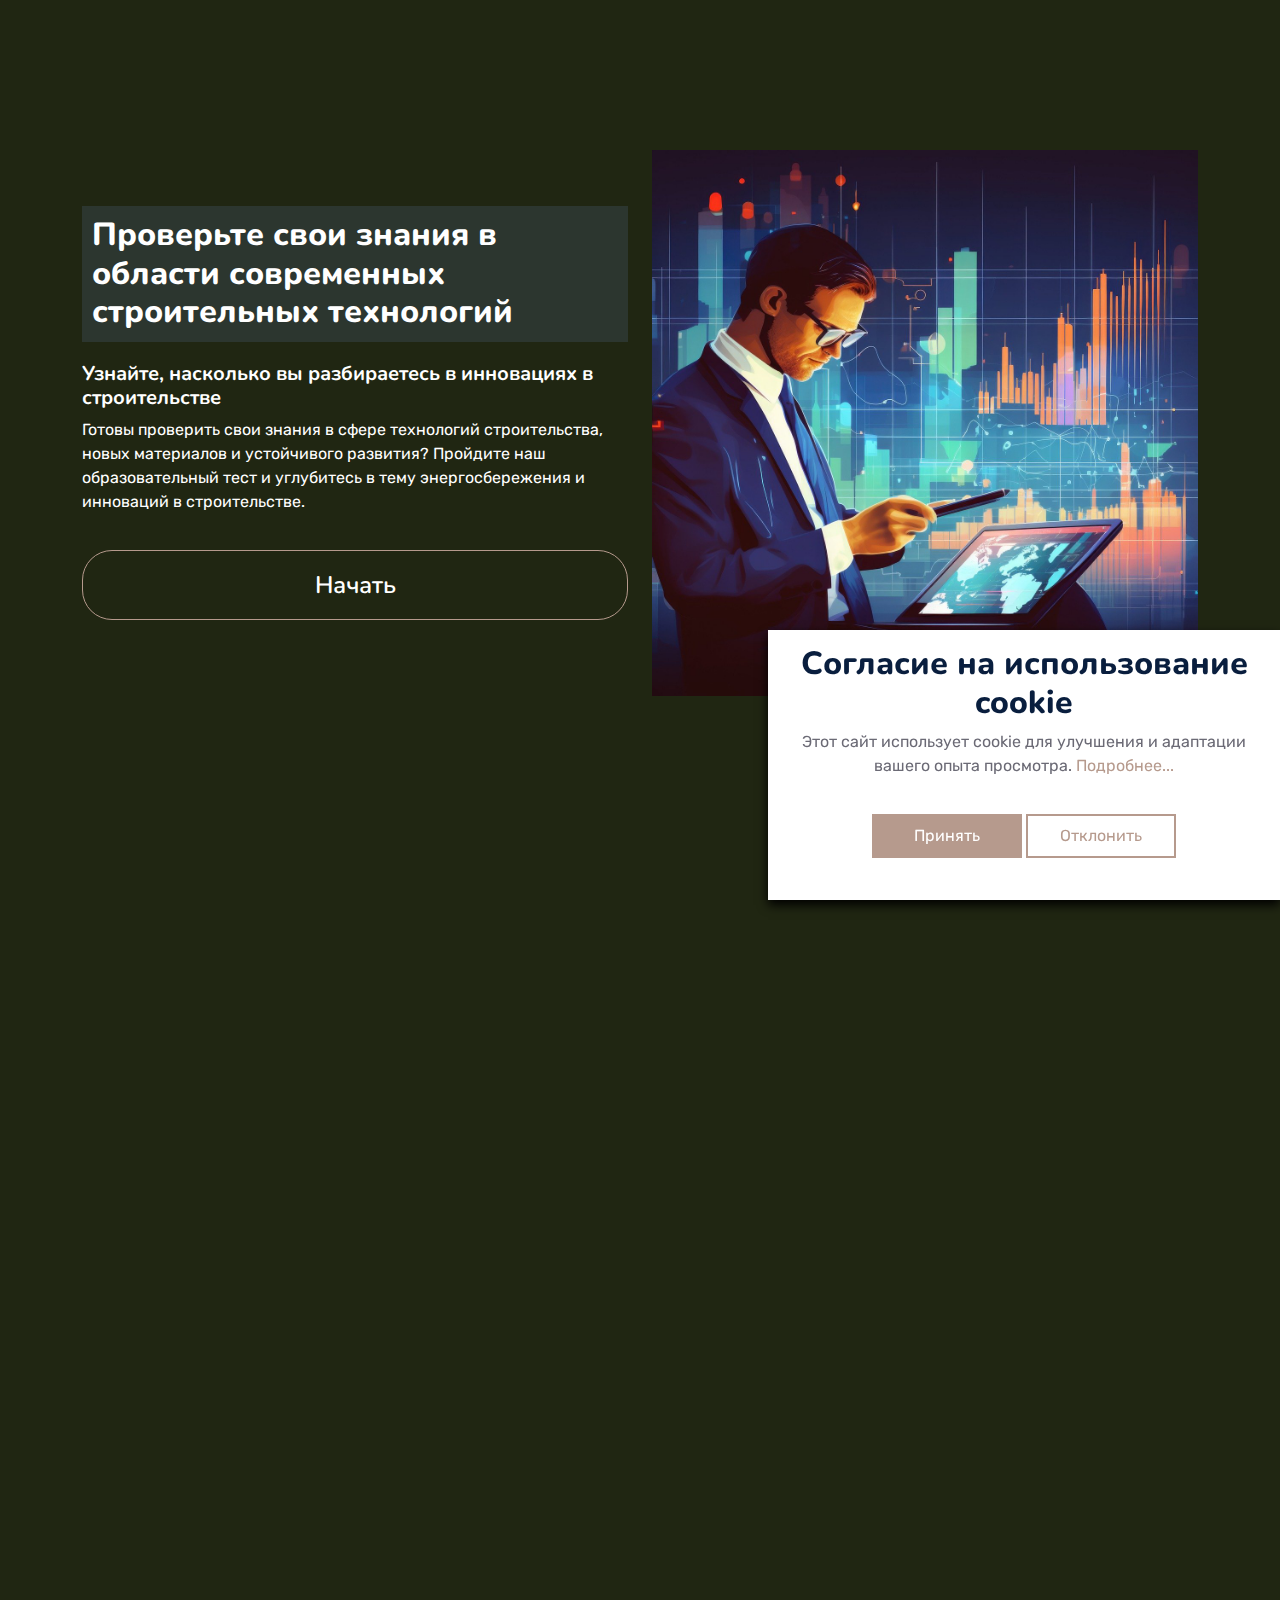
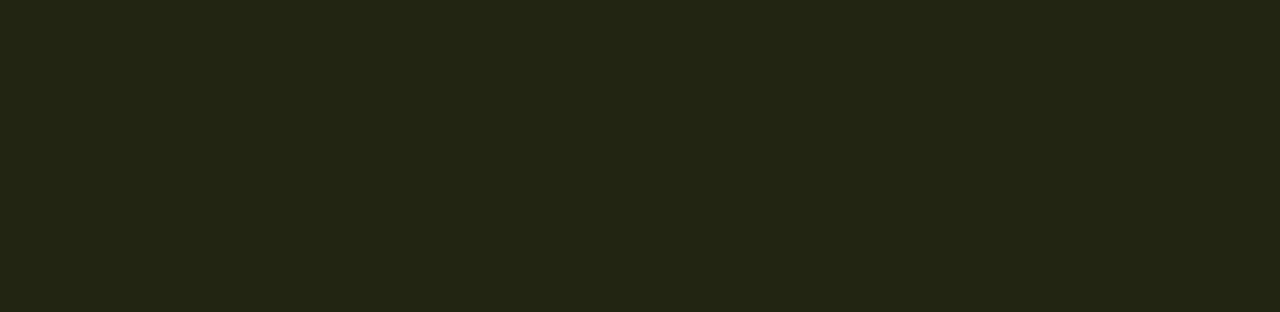
<file: index.html>
<!DOCTYPE html>
<html lang="en">
    <head>
        <meta charset="utf-8" />
        <title>SmartBuild Quiz</title>
        <meta content="width=device-width, initial-scale=1.0" name="viewport" />
        <meta
            content="Современные технологии строительства, инновации в строительстве, новые материалы, энергосбережение, устойчивое строительство"
            name="keywords"
        />
        <meta
            content="Образовательный ресурс, посвящённый современным технологиям строительства, инновациям в строительстве, новым материалам и энергосбережению. Академический подход к устойчивому строительству и технологиям строительства."
            name="description"
        />

        <!-- Favicon -->
        <link href="img/favicon.ico" rel="icon" />

        <!-- Google Web Fonts -->
        <link rel="preconnect" href="https://fonts.googleapis.com" />
        <link rel="preconnect" href="https://fonts.gstatic.com" crossorigin />
        <link
            href="https://fonts.googleapis.com/css2?family=Nunito:wght@400;600;700;800&family=Rubik:wght@400;500;600;700&display=swap"
            rel="stylesheet"
        />

        <!-- Icon Font Stylesheet -->
        <link
            href="https://cdnjs.cloudflare.com/ajax/libs/font-awesome/5.10.0/css/all.min.css"
            rel="stylesheet"
        />
        <link
            href="https://cdn.jsdelivr.net/npm/bootstrap-icons@1.4.1/font/bootstrap-icons.css"
            rel="stylesheet"
        />

        <!-- Libraries Stylesheet -->
        <link
            href="lib/owlcarousel/assets/owl.carousel.min.css"
            rel="stylesheet"
        />
        <link href="lib/animate/animate.min.css" rel="stylesheet" />

        <!-- Customized Bootstrap Stylesheet -->
        <link href="css/bootstrap.min.css" rel="stylesheet" />

        <!-- Template Stylesheet -->
        <link href="css/style.css" rel="stylesheet" />
    </head>

    <body style="overflow-x: hidden">
        <div id="main-page"></div>
        <div id="quiz-page">
            <div id="container" class="quiz-container">
                <h3 class="h3">Вы успешно прошли наш опрос</h3>
            </div>
        </div>

        <!-- Footer Start -->
        <div
            id="footer"
            class="container-fluid bg-dark text-light mt-5 wow fadeInUp"
            data-wow-delay="0.1s"
        >
            <div class="container">
                <div class="row gx-5">
                    <div class="col-lg-12">
                        <div class="row gx-5">
                            <div class="col-lg-4 col-md-12 pt-5 mb-5">
                                <div
                                    class="section-title section-title-sm position-relative pb-3 mb-4"
                                >
                                    <h3 class="text-light mb-0">
                                        <a href="index.html"
                                            >Главная страница</a
                                        >
                                    </h3>
                                </div>
                                <p>
                                    Оставайтесь с нами, чтобы узнавать последние
                                    научные открытия и инновации в
                                    строительстве, современные технологии
                                    строительства, новые материалы и методы
                                    энергосбережения. Мы предлагаем
                                    образовательные материалы, посвящённые
                                    устойчивому строительству и передовым
                                    практикам в области строительства.
                                </p>
                            </div>
                            <div class="col-lg-4 col-md-12 pt-5 mb-5">
                                <div
                                    class="section-title section-title-sm position-relative pb-3 mb-4"
                                >
                                    <h3 class="text-light mb-0">Контакты</h3>
                                </div>
                                <div class="d-flex mb-2">
                                    <i
                                        class="bi bi-geo-alt text-primary me-2"
                                    ></i>
                                    <p class="mb-0">
                                        ул. Полевая 1D, Уральск, Казахстан
                                    </p>
                                </div>
                                <div class="d-flex mb-2">
                                    <i
                                        class="bi bi-envelope-open text-primary me-2"
                                    ></i>
                                    <p class="mb-0">
                                        smart_build_quiz@gmail.com
                                    </p>
                                </div>
                                <div class="d-flex mb-2">
                                    <i
                                        class="bi bi-telephone text-primary me-2"
                                    ></i>
                                    <p class="mb-0">+77112210261</p>
                                </div>
                            </div>
                            <div class="col-lg-4 col-md-12 pt-0 pt-lg-5 mb-5">
                                <div
                                    class="section-title section-title-sm position-relative pb-3 mb-4"
                                >
                                    <h3 class="text-light mb-0">
                                        Полезные ссылки
                                    </h3>
                                </div>
                                <div
                                    class="link-animated d-flex flex-column justify-content-start"
                                >
                                    <a
                                        class="text-light mb-2"
                                        href="privacy-policy.html"
                                        ><i
                                            class="bi bi-arrow-right text-primary me-2"
                                        ></i
                                        >Политика конфиденциальности</a
                                    >
                                    <a
                                        class="text-light mb-2"
                                        href="cookie-policy.html"
                                        ><i
                                            class="bi bi-arrow-right text-primary me-2"
                                        ></i
                                        >Политика использования cookie</a
                                    >
                                    <a
                                        class="text-light"
                                        href="terms-of-use.html"
                                        ><i
                                            class="bi bi-arrow-right text-primary me-2"
                                        ></i
                                        >Правила и условия</a
                                    >
                                </div>
                            </div>
                        </div>
                    </div>
                </div>
            </div>
        </div>

        <!-- Footer End -->

        <!-- Back to Top -->
        <a
            href="#"
            class="btn btn-lg btn-primary btn-lg-square rounded back-to-top"
            ><i class="bi bi-arrow-up"></i
        ></a>

        <!-- Cookie banner -->
        <div class="cookie-wrapper show">
            <div>
                <i class="bx bx-cookie"></i>
                <h2 style="text-align: center">
                    Согласие на использование cookie
                </h2>
            </div>
            <div class="data">
                <p>
                    Этот сайт использует cookie для улучшения и адаптации вашего
                    опыта просмотра.
                    <a href="cookie-policy.html">Подробнее...</a>
                </p>
            </div>

            <div class="buttons">
                <button class="cookie-button" id="acceptBtn">Принять</button>
                <button class="cookie-button" id="declineBtn">Отклонить</button>
            </div>
        </div>
        <!-- End Cookie banner -->

        <!-- JavaScript Libraries -->
        <script src="https://code.jquery.com/jquery-3.4.1.min.js"></script>
        <script src="https://cdn.jsdelivr.net/npm/bootstrap@5.0.0/dist/js/bootstrap.bundle.min.js"></script>
        <script src="lib/wow/wow.min.js"></script>
        <script src="lib/easing/easing.min.js"></script>
        <script src="lib/waypoints/waypoints.min.js"></script>
        <script src="lib/counterup/counterup.min.js"></script>
        <script src="lib/owlcarousel/owl.carousel.min.js"></script>

        <!-- Template Javascript -->
        <script src="js/main.js"></script>
        <script src="js/cookiebanner.js"></script>
        <script src="js/quiz.js"></script>
    </body>
</html>
</file>
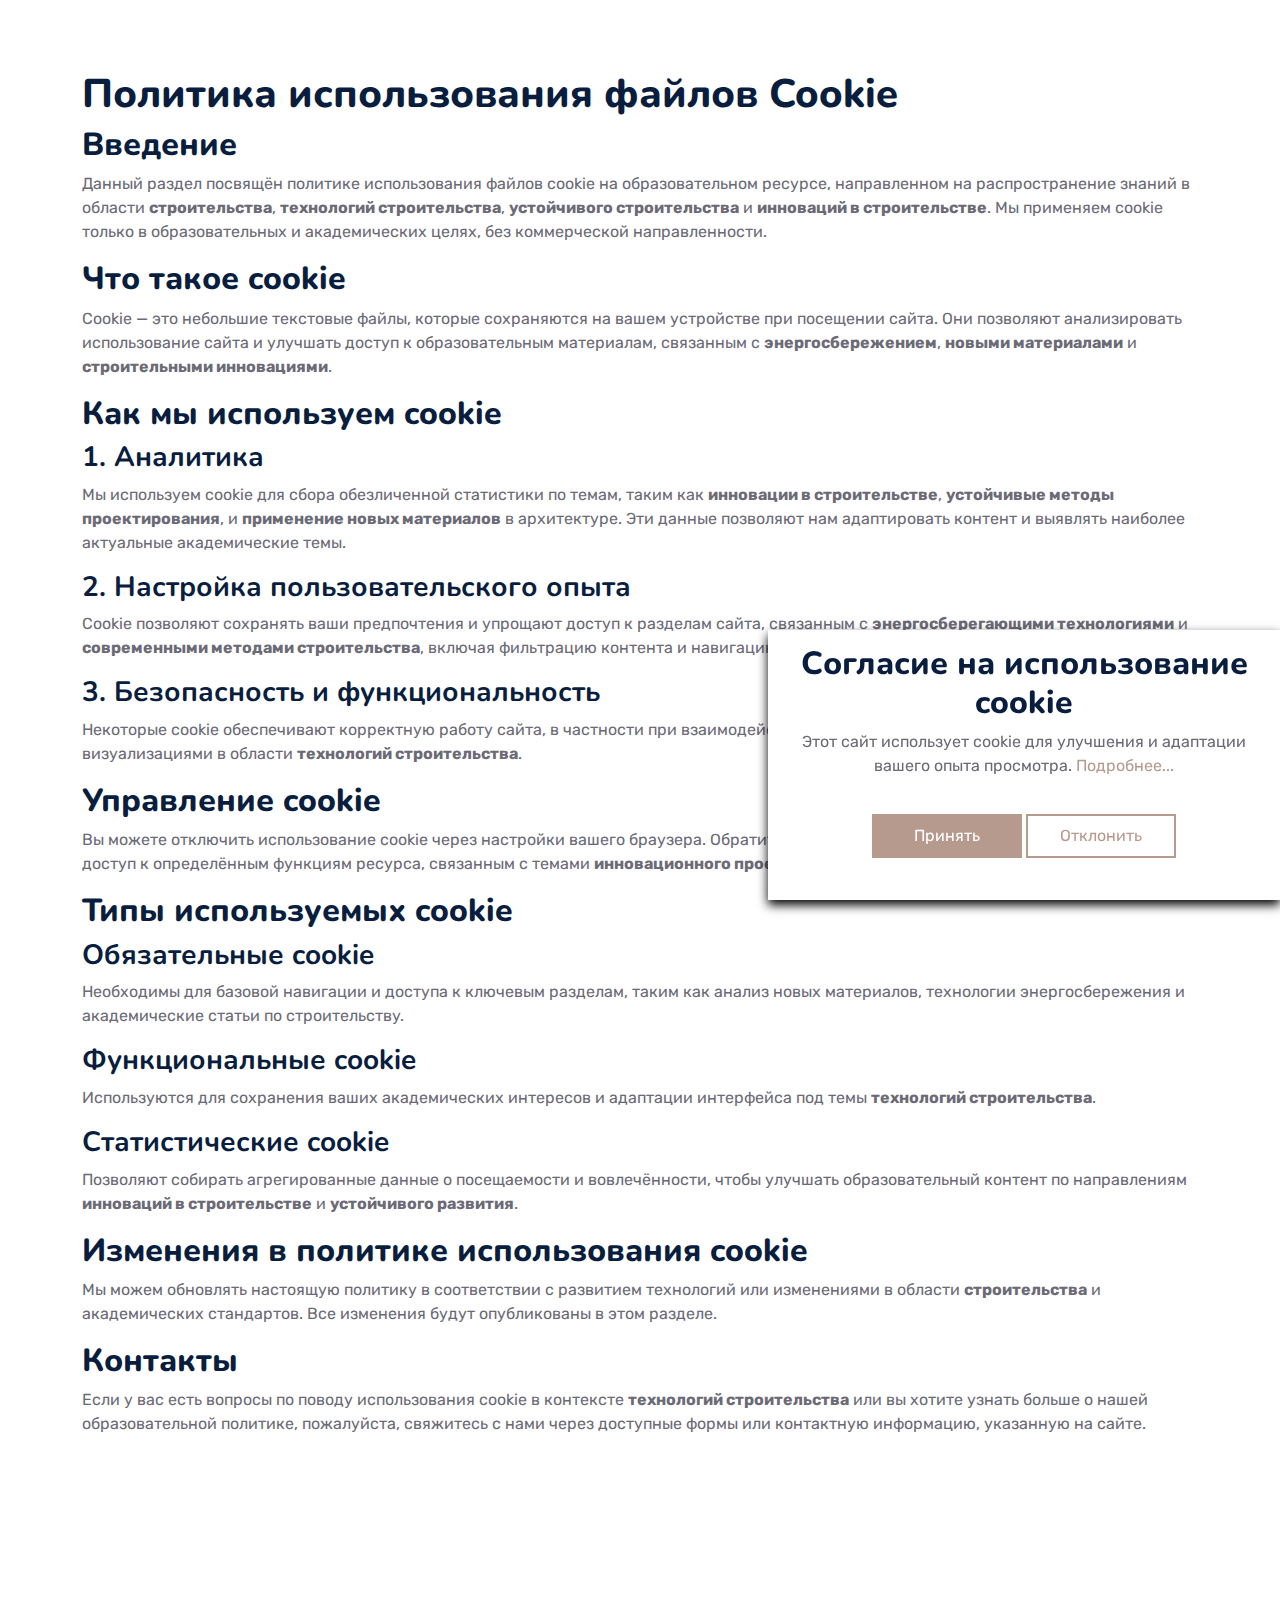
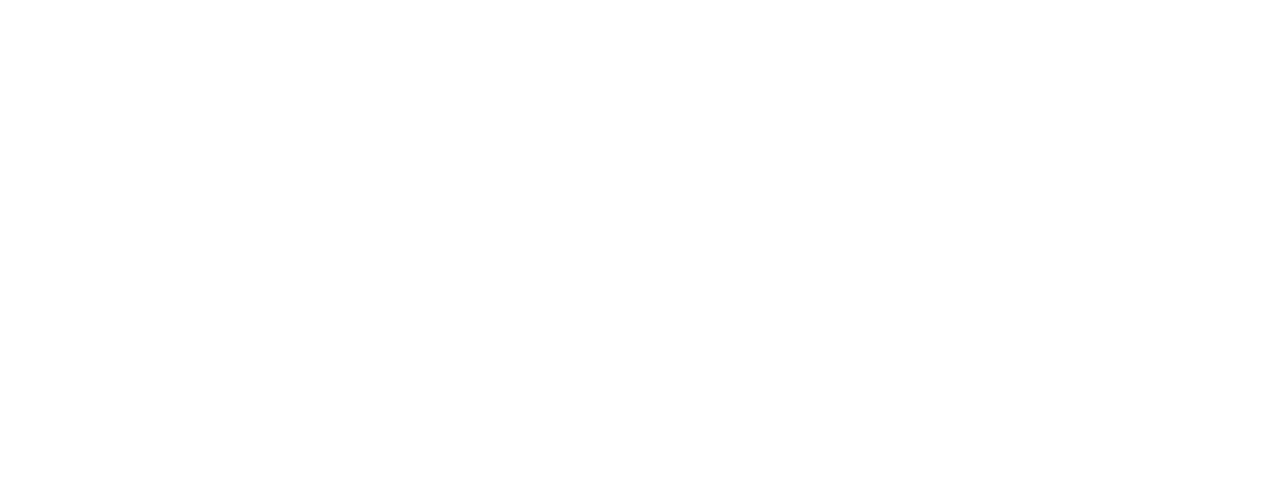
<file: cookie-policy.html>
<!DOCTYPE html>
<html lang="en" style="background: #fff">
    <head>
        <meta charset="utf-8" />
        <title>SmartBuild Quiz</title>
        <meta content="width=device-width, initial-scale=1.0" name="viewport" />
        <meta content="Free HTML Templates" name="keywords" />
        <meta content="Free HTML Templates" name="description" />

        <!-- Favicon -->
        <link href="img/favicon.ico" rel="icon" />

        <!-- Google Web Fonts -->
        <link rel="preconnect" href="https://fonts.googleapis.com" />
        <link rel="preconnect" href="https://fonts.gstatic.com" crossorigin />
        <link
            href="https://fonts.googleapis.com/css2?family=Nunito:wght@400;600;700;800&family=Rubik:wght@400;500;600;700&display=swap"
            rel="stylesheet"
        />

        <!-- Icon Font Stylesheet -->
        <link
            href="https://cdnjs.cloudflare.com/ajax/libs/font-awesome/5.10.0/css/all.min.css"
            rel="stylesheet"
        />
        <link
            href="https://cdn.jsdelivr.net/npm/bootstrap-icons@1.4.1/font/bootstrap-icons.css"
            rel="stylesheet"
        />

        <!-- Libraries Stylesheet -->
        <link
            href="lib/owlcarousel/assets/owl.carousel.min.css"
            rel="stylesheet"
        />
        <link href="lib/animate/animate.min.css" rel="stylesheet" />

        <!-- Customized Bootstrap Stylesheet -->
        <link href="css/bootstrap.min.css" rel="stylesheet" />

        <!-- Template Stylesheet -->
        <link href="css/style.css" rel="stylesheet" />
    </head>

    <body style="background: #fff">
        <!-- Cookie Policy for Modern Construction Technologies (Read-Only HTML) -->
        <main
            class="cookie-policy-main"
            style="margin-top: 50px; margin-bottom: 70px"
        >
            <article class="container additional-wrapper">
                <div class="page__content" style="padding: 20px 0px">
                    <h1>Политика использования файлов Cookie</h1>

                    <h2>Введение</h2>
                    <p>
                        Данный раздел посвящён политике использования файлов
                        cookie на образовательном ресурсе, направленном на
                        распространение знаний в области
                        <strong>строительства</strong>,
                        <strong>технологий строительства</strong>,
                        <strong>устойчивого строительства</strong> и
                        <strong>инноваций в строительстве</strong>. Мы применяем
                        cookie только в образовательных и академических целях,
                        без коммерческой направленности.
                    </p>

                    <h2>Что такое cookie</h2>
                    <p>
                        Cookie — это небольшие текстовые файлы, которые
                        сохраняются на вашем устройстве при посещении сайта. Они
                        позволяют анализировать использование сайта и улучшать
                        доступ к образовательным материалам, связанным с
                        <strong>энергосбережением</strong>,
                        <strong>новыми материалами</strong> и
                        <strong>строительными инновациями</strong>.
                    </p>

                    <h2>Как мы используем cookie</h2>

                    <h3>1. Аналитика</h3>
                    <p>
                        Мы используем cookie для сбора обезличенной статистики
                        по темам, таким как
                        <strong>инновации в строительстве</strong>,
                        <strong>устойчивые методы проектирования</strong>, и
                        <strong>применение новых материалов</strong> в
                        архитектуре. Эти данные позволяют нам адаптировать
                        контент и выявлять наиболее актуальные академические
                        темы.
                    </p>

                    <h3>2. Настройка пользовательского опыта</h3>
                    <p>
                        Cookie позволяют сохранять ваши предпочтения и упрощают
                        доступ к разделам сайта, связанным с
                        <strong>энергосберегающими технологиями</strong> и
                        <strong>современными методами строительства</strong>,
                        включая фильтрацию контента и навигацию.
                    </p>

                    <h3>3. Безопасность и функциональность</h3>
                    <p>
                        Некоторые cookie обеспечивают корректную работу сайта, в
                        частности при взаимодействии с образовательными
                        модулями, моделями и визуализациями в области
                        <strong>технологий строительства</strong>.
                    </p>

                    <h2>Управление cookie</h2>
                    <p>
                        Вы можете отключить использование cookie через настройки
                        вашего браузера. Обратите внимание, что отказ от cookie
                        может повлиять на доступ к определённым функциям
                        ресурса, связанным с темами
                        <strong>инновационного проектирования</strong> и
                        <strong>устойчивого строительства</strong>.
                    </p>

                    <h2>Типы используемых cookie</h2>

                    <h3>Обязательные cookie</h3>
                    <p>
                        Необходимы для базовой навигации и доступа к ключевым
                        разделам, таким как анализ новых материалов, технологии
                        энергосбережения и академические статьи по
                        строительству.
                    </p>

                    <h3>Функциональные cookie</h3>
                    <p>
                        Используются для сохранения ваших академических
                        интересов и адаптации интерфейса под темы
                        <strong>технологий строительства</strong>.
                    </p>

                    <h3>Статистические cookie</h3>
                    <p>
                        Позволяют собирать агрегированные данные о посещаемости
                        и вовлечённости, чтобы улучшать образовательный контент
                        по направлениям
                        <strong>инноваций в строительстве</strong> и
                        <strong>устойчивого развития</strong>.
                    </p>

                    <h2>Изменения в политике использования cookie</h2>
                    <p>
                        Мы можем обновлять настоящую политику в соответствии с
                        развитием технологий или изменениями в области
                        <strong>строительства</strong> и академических
                        стандартов. Все изменения будут опубликованы в этом
                        разделе.
                    </p>

                    <h2>Контакты</h2>
                    <p>
                        Если у вас есть вопросы по поводу использования cookie в
                        контексте <strong>технологий строительства</strong>
                        или вы хотите узнать больше о нашей образовательной
                        политике, пожалуйста, свяжитесь с нами через доступные
                        формы или контактную информацию, указанную на сайте.
                    </p>
                </div>
            </article>
        </main>
        <!-- End Cookie Policy -->

        <!-- Footer Start -->
        <div
            id="footer"
            class="container-fluid bg-dark text-light mt-5 wow fadeInUp"
            data-wow-delay="0.1s"
        >
            <div class="container">
                <div class="row gx-5">
                    <div class="col-lg-12">
                        <div class="row gx-5">
                            <div class="col-lg-4 col-md-12 pt-5 mb-5">
                                <div
                                    class="section-title section-title-sm position-relative pb-3 mb-4"
                                >
                                    <h3 class="text-light mb-0">
                                        <a href="index.html"
                                            >Главная страница</a
                                        >
                                    </h3>
                                </div>
                                <p>
                                    Оставайтесь с нами, чтобы узнавать последние
                                    научные открытия и инновации в
                                    строительстве, современные технологии
                                    строительства, новые материалы и методы
                                    энергосбережения. Мы предлагаем
                                    образовательные материалы, посвящённые
                                    устойчивому строительству и передовым
                                    практикам в области строительства.
                                </p>
                            </div>
                            <div class="col-lg-4 col-md-12 pt-5 mb-5">
                                <div
                                    class="section-title section-title-sm position-relative pb-3 mb-4"
                                >
                                    <h3 class="text-light mb-0">Контакты</h3>
                                </div>
                                <div class="d-flex mb-2">
                                    <i
                                        class="bi bi-geo-alt text-primary me-2"
                                    ></i>
                                    <p class="mb-0">
                                        ул. Полевая 1D, Уральск, Казахстан
                                    </p>
                                </div>
                                <div class="d-flex mb-2">
                                    <i
                                        class="bi bi-envelope-open text-primary me-2"
                                    ></i>
                                    <p class="mb-0">
                                        smart_build_quiz@gmail.com
                                    </p>
                                </div>
                                <div class="d-flex mb-2">
                                    <i
                                        class="bi bi-telephone text-primary me-2"
                                    ></i>
                                    <p class="mb-0">+77112210261</p>
                                </div>
                            </div>
                            <div class="col-lg-4 col-md-12 pt-0 pt-lg-5 mb-5">
                                <div
                                    class="section-title section-title-sm position-relative pb-3 mb-4"
                                >
                                    <h3 class="text-light mb-0">
                                        Полезные ссылки
                                    </h3>
                                </div>
                                <div
                                    class="link-animated d-flex flex-column justify-content-start"
                                >
                                    <a
                                        class="text-light mb-2"
                                        href="privacy-policy.html"
                                        ><i
                                            class="bi bi-arrow-right text-primary me-2"
                                        ></i
                                        >Политика конфиденциальности</a
                                    >
                                    <a
                                        class="text-light mb-2"
                                        href="cookie-policy.html"
                                        ><i
                                            class="bi bi-arrow-right text-primary me-2"
                                        ></i
                                        >Политика использования cookie</a
                                    >
                                    <a
                                        class="text-light"
                                        href="terms-of-use.html"
                                        ><i
                                            class="bi bi-arrow-right text-primary me-2"
                                        ></i
                                        >Правила и условия</a
                                    >
                                </div>
                            </div>
                        </div>
                    </div>
                </div>
            </div>
        </div>

        <!-- Footer End -->

        <!-- Back to Top -->
        <a
            href="#"
            class="btn btn-lg btn-primary btn-lg-square rounded back-to-top"
            ><i class="bi bi-arrow-up"></i
        ></a>

        <!-- Cookie banner -->
        <div class="cookie-wrapper show">
            <div>
                <i class="bx bx-cookie"></i>
                <h2 style="text-align: center">
                    Согласие на использование cookie
                </h2>
            </div>
            <div class="data">
                <p>
                    Этот сайт использует cookie для улучшения и адаптации вашего
                    опыта просмотра.
                    <a href="cookie-policy.html">Подробнее...</a>
                </p>
            </div>

            <div class="buttons">
                <button class="cookie-button" id="acceptBtn">Принять</button>
                <button class="cookie-button" id="declineBtn">Отклонить</button>
            </div>
        </div>
        <!-- End Cookie banner -->

        <!-- JavaScript Libraries -->
        <script src="https://code.jquery.com/jquery-3.4.1.min.js"></script>
        <script src="https://cdn.jsdelivr.net/npm/bootstrap@5.0.0/dist/js/bootstrap.bundle.min.js"></script>
        <script src="lib/wow/wow.min.js"></script>
        <script src="lib/easing/easing.min.js"></script>
        <script src="lib/waypoints/waypoints.min.js"></script>
        <script src="lib/counterup/counterup.min.js"></script>
        <script src="lib/owlcarousel/owl.carousel.min.js"></script>

        <!-- Template Javascript -->
        <script src="js/main.js"></script>
        <script src="js/cookiebanner.js"></script>
        <script src="js/quiz.js"></script>
    </body>
</html>
</file>
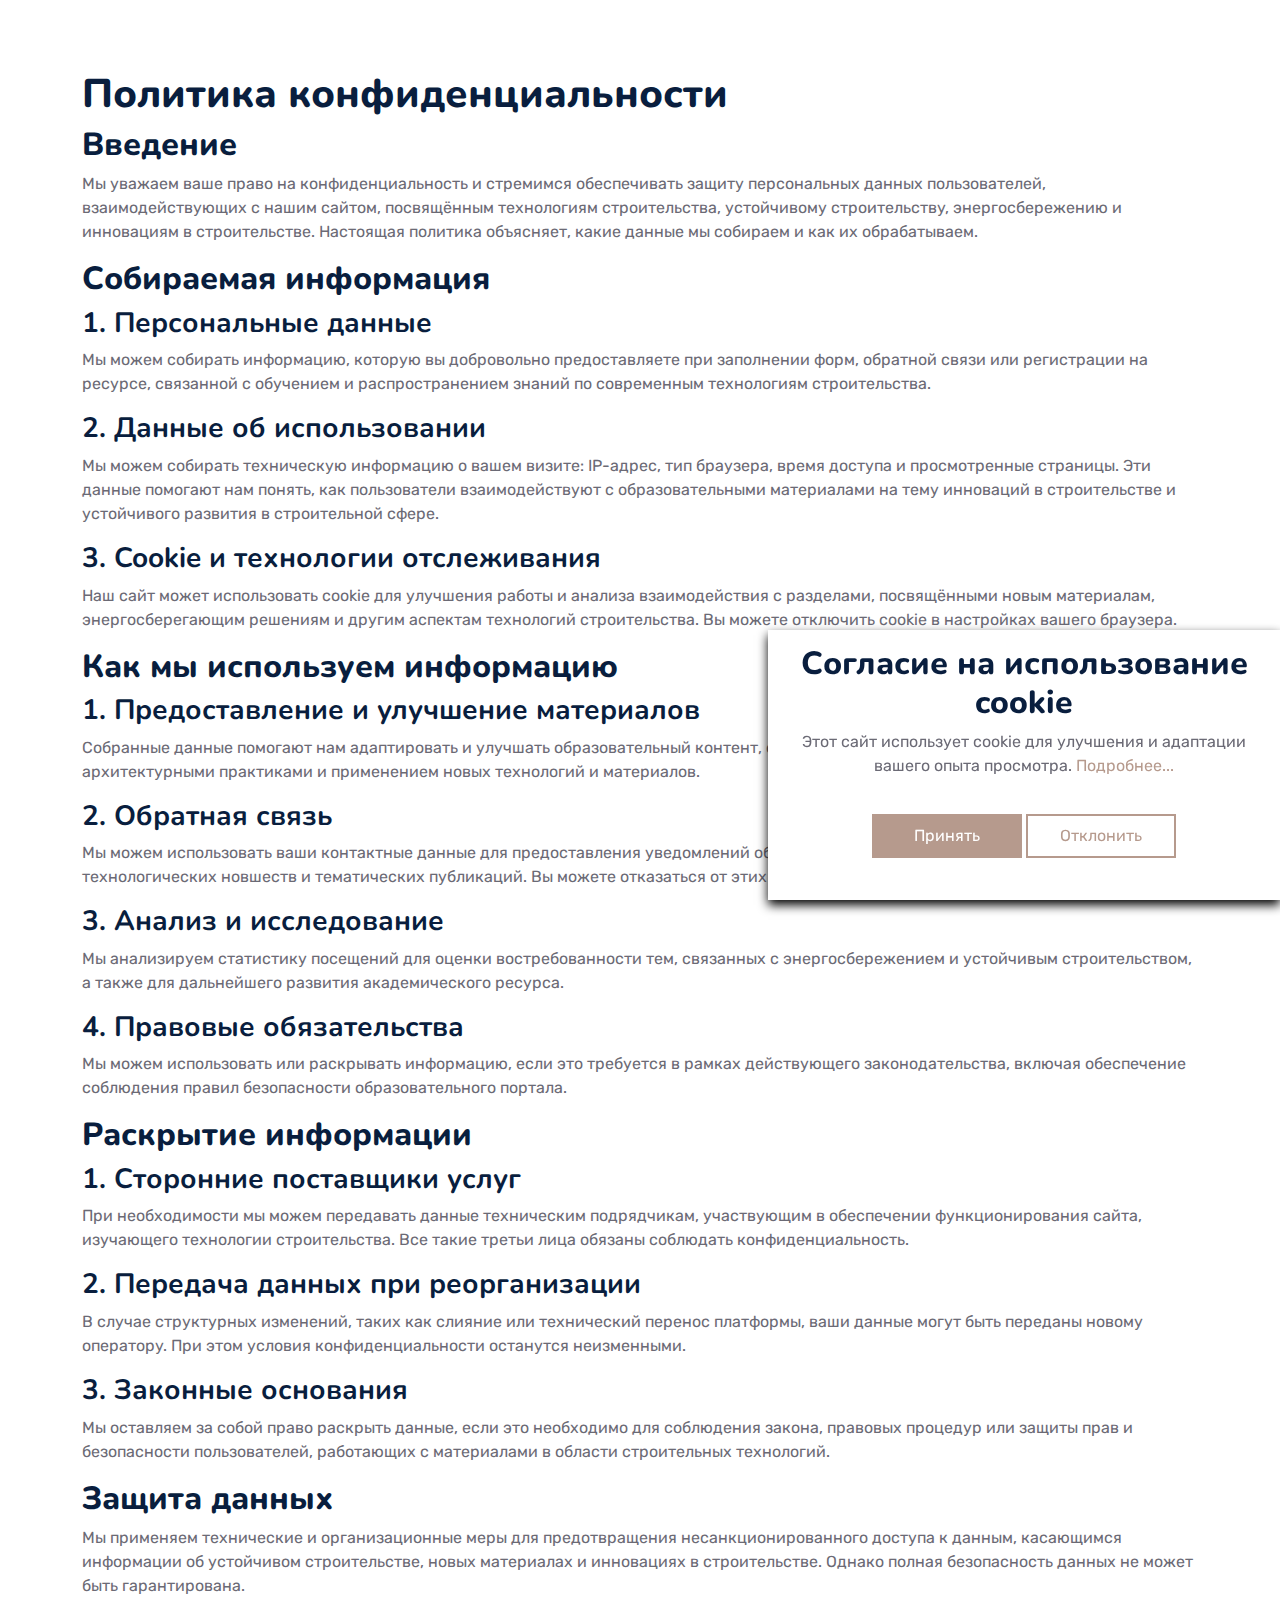
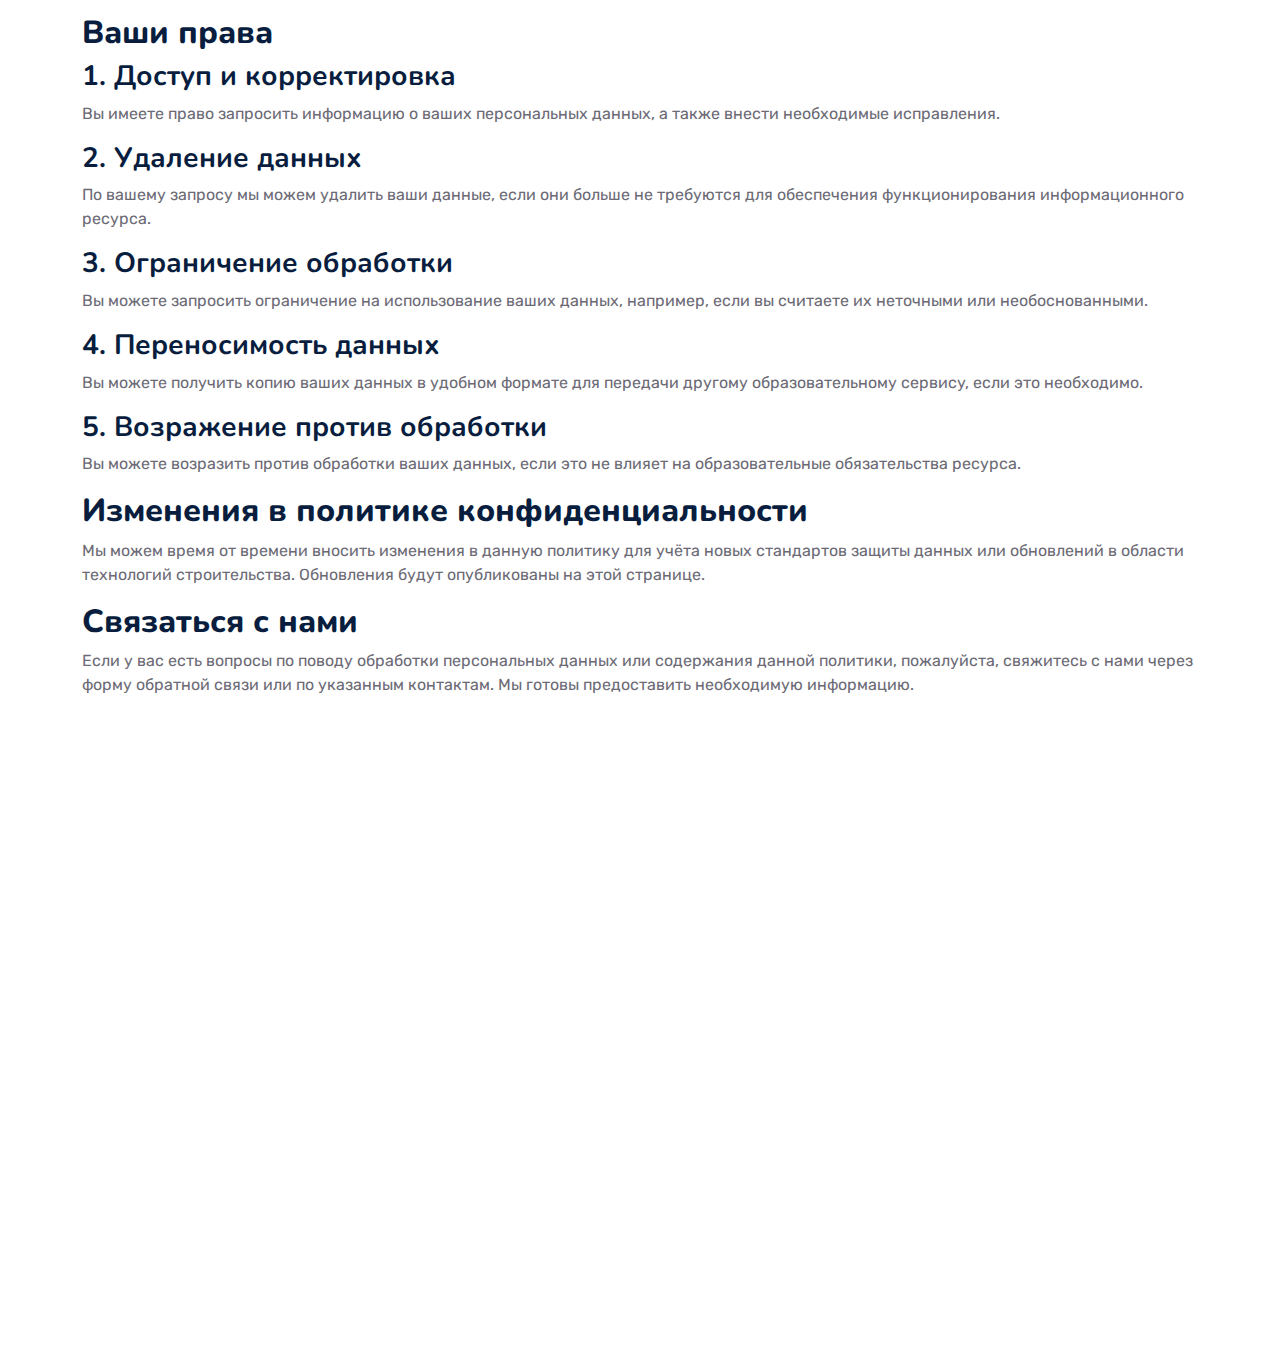
<file: privacy-policy.html>
<!DOCTYPE html>
<html lang="en" style="background: #fff">
    <head>
        <meta charset="utf-8" />
        <title>SmartBuild Quiz</title>
        <meta content="width=device-width, initial-scale=1.0" name="viewport" />
        <meta content="Free HTML Templates" name="keywords" />
        <meta content="Free HTML Templates" name="description" />

        <!-- Favicon -->
        <link href="img/favicon.ico" rel="icon" />

        <!-- Google Web Fonts -->
        <link rel="preconnect" href="https://fonts.googleapis.com" />
        <link rel="preconnect" href="https://fonts.gstatic.com" crossorigin />
        <link
            href="https://fonts.googleapis.com/css2?family=Nunito:wght@400;600;700;800&family=Rubik:wght@400;500;600;700&display=swap"
            rel="stylesheet"
        />

        <!-- Icon Font Stylesheet -->
        <link
            href="https://cdnjs.cloudflare.com/ajax/libs/font-awesome/5.10.0/css/all.min.css"
            rel="stylesheet"
        />
        <link
            href="https://cdn.jsdelivr.net/npm/bootstrap-icons@1.4.1/font/bootstrap-icons.css"
            rel="stylesheet"
        />

        <!-- Libraries Stylesheet -->
        <link
            href="lib/owlcarousel/assets/owl.carousel.min.css"
            rel="stylesheet"
        />
        <link href="lib/animate/animate.min.css" rel="stylesheet" />

        <!-- Customized Bootstrap Stylesheet -->
        <link href="css/bootstrap.min.css" rel="stylesheet" />

        <!-- Template Stylesheet -->
        <link href="css/style.css" rel="stylesheet" />
    </head>

    <body style="background: #fff">
        <main
            class="privacy-main"
            style="margin-top: 50px; margin-bottom: 70px"
        >
            <article class="container additional-wrapper">
                <div class="page__content" style="padding: 20px 0px">
                    <h1>Политика конфиденциальности</h1>

                    <h2>Введение</h2>
                    <p>
                        Мы уважаем ваше право на конфиденциальность и стремимся
                        обеспечивать защиту персональных данных пользователей,
                        взаимодействующих с нашим сайтом, посвящённым
                        технологиям строительства, устойчивому строительству,
                        энергосбережению и инновациям в строительстве. Настоящая
                        политика объясняет, какие данные мы собираем и как их
                        обрабатываем.
                    </p>

                    <h2>Собираемая информация</h2>

                    <h3>1. Персональные данные</h3>
                    <p>
                        Мы можем собирать информацию, которую вы добровольно
                        предоставляете при заполнении форм, обратной связи или
                        регистрации на ресурсе, связанной с обучением и
                        распространением знаний по современным технологиям
                        строительства.
                    </p>

                    <h3>2. Данные об использовании</h3>
                    <p>
                        Мы можем собирать техническую информацию о вашем визите:
                        IP-адрес, тип браузера, время доступа и просмотренные
                        страницы. Эти данные помогают нам понять, как
                        пользователи взаимодействуют с образовательными
                        материалами на тему инноваций в строительстве и
                        устойчивого развития в строительной сфере.
                    </p>

                    <h3>3. Cookie и технологии отслеживания</h3>
                    <p>
                        Наш сайт может использовать cookie для улучшения работы
                        и анализа взаимодействия с разделами, посвящёнными новым
                        материалам, энергосберегающим решениям и другим аспектам
                        технологий строительства. Вы можете отключить cookie в
                        настройках вашего браузера.
                    </p>

                    <h2>Как мы используем информацию</h2>

                    <h3>1. Предоставление и улучшение материалов</h3>
                    <p>
                        Собранные данные помогают нам адаптировать и улучшать
                        образовательный контент, связанный со строительством,
                        устойчивыми архитектурными практиками и применением
                        новых технологий и материалов.
                    </p>

                    <h3>2. Обратная связь</h3>
                    <p>
                        Мы можем использовать ваши контактные данные для
                        предоставления уведомлений об обновлениях в области
                        строительных инноваций, технологических новшеств и
                        тематических публикаций. Вы можете отказаться от этих
                        уведомлений в любой момент.
                    </p>

                    <h3>3. Анализ и исследование</h3>
                    <p>
                        Мы анализируем статистику посещений для оценки
                        востребованности тем, связанных с энергосбережением и
                        устойчивым строительством, а также для дальнейшего
                        развития академического ресурса.
                    </p>

                    <h3>4. Правовые обязательства</h3>
                    <p>
                        Мы можем использовать или раскрывать информацию, если
                        это требуется в рамках действующего законодательства,
                        включая обеспечение соблюдения правил безопасности
                        образовательного портала.
                    </p>

                    <h2>Раскрытие информации</h2>

                    <h3>1. Сторонние поставщики услуг</h3>
                    <p>
                        При необходимости мы можем передавать данные техническим
                        подрядчикам, участвующим в обеспечении функционирования
                        сайта, изучающего технологии строительства. Все такие
                        третьи лица обязаны соблюдать конфиденциальность.
                    </p>

                    <h3>2. Передача данных при реорганизации</h3>
                    <p>
                        В случае структурных изменений, таких как слияние или
                        технический перенос платформы, ваши данные могут быть
                        переданы новому оператору. При этом условия
                        конфиденциальности останутся неизменными.
                    </p>

                    <h3>3. Законные основания</h3>
                    <p>
                        Мы оставляем за собой право раскрыть данные, если это
                        необходимо для соблюдения закона, правовых процедур или
                        защиты прав и безопасности пользователей, работающих с
                        материалами в области строительных технологий.
                    </p>

                    <h2>Защита данных</h2>
                    <p>
                        Мы применяем технические и организационные меры для
                        предотвращения несанкционированного доступа к данным,
                        касающимся информации об устойчивом строительстве, новых
                        материалах и инновациях в строительстве. Однако полная
                        безопасность данных не может быть гарантирована.
                    </p>

                    <h2>Ваши права</h2>

                    <h3>1. Доступ и корректировка</h3>
                    <p>
                        Вы имеете право запросить информацию о ваших
                        персональных данных, а также внести необходимые
                        исправления.
                    </p>

                    <h3>2. Удаление данных</h3>
                    <p>
                        По вашему запросу мы можем удалить ваши данные, если они
                        больше не требуются для обеспечения функционирования
                        информационного ресурса.
                    </p>

                    <h3>3. Ограничение обработки</h3>
                    <p>
                        Вы можете запросить ограничение на использование ваших
                        данных, например, если вы считаете их неточными или
                        необоснованными.
                    </p>

                    <h3>4. Переносимость данных</h3>
                    <p>
                        Вы можете получить копию ваших данных в удобном формате
                        для передачи другому образовательному сервису, если это
                        необходимо.
                    </p>

                    <h3>5. Возражение против обработки</h3>
                    <p>
                        Вы можете возразить против обработки ваших данных, если
                        это не влияет на образовательные обязательства ресурса.
                    </p>

                    <h2>Изменения в политике конфиденциальности</h2>
                    <p>
                        Мы можем время от времени вносить изменения в данную
                        политику для учёта новых стандартов защиты данных или
                        обновлений в области технологий строительства.
                        Обновления будут опубликованы на этой странице.
                    </p>

                    <h2>Связаться с нами</h2>
                    <p>
                        Если у вас есть вопросы по поводу обработки персональных
                        данных или содержания данной политики, пожалуйста,
                        свяжитесь с нами через форму обратной связи или по
                        указанным контактам. Мы готовы предоставить необходимую
                        информацию.
                    </p>
                </div>
            </article>
        </main>

        <!-- Footer Start -->
        <div
            id="footer"
            class="container-fluid bg-dark text-light mt-5 wow fadeInUp"
            data-wow-delay="0.1s"
        >
            <div class="container">
                <div class="row gx-5">
                    <div class="col-lg-12">
                        <div class="row gx-5">
                            <div class="col-lg-4 col-md-12 pt-5 mb-5">
                                <div
                                    class="section-title section-title-sm position-relative pb-3 mb-4"
                                >
                                    <h3 class="text-light mb-0">
                                        <a href="index.html"
                                            >Главная страница</a
                                        >
                                    </h3>
                                </div>
                                <p>
                                    Оставайтесь с нами, чтобы узнавать последние
                                    научные открытия и инновации в
                                    строительстве, современные технологии
                                    строительства, новые материалы и методы
                                    энергосбережения. Мы предлагаем
                                    образовательные материалы, посвящённые
                                    устойчивому строительству и передовым
                                    практикам в области строительства.
                                </p>
                            </div>
                            <div class="col-lg-4 col-md-12 pt-5 mb-5">
                                <div
                                    class="section-title section-title-sm position-relative pb-3 mb-4"
                                >
                                    <h3 class="text-light mb-0">Контакты</h3>
                                </div>
                                <div class="d-flex mb-2">
                                    <i
                                        class="bi bi-geo-alt text-primary me-2"
                                    ></i>
                                    <p class="mb-0">
                                        ул. Полевая 1D, Уральск, Казахстан
                                    </p>
                                </div>
                                <div class="d-flex mb-2">
                                    <i
                                        class="bi bi-envelope-open text-primary me-2"
                                    ></i>
                                    <p class="mb-0">
                                        smart_build_quiz@gmail.com
                                    </p>
                                </div>
                                <div class="d-flex mb-2">
                                    <i
                                        class="bi bi-telephone text-primary me-2"
                                    ></i>
                                    <p class="mb-0">+77112210261</p>
                                </div>
                            </div>
                            <div class="col-lg-4 col-md-12 pt-0 pt-lg-5 mb-5">
                                <div
                                    class="section-title section-title-sm position-relative pb-3 mb-4"
                                >
                                    <h3 class="text-light mb-0">
                                        Полезные ссылки
                                    </h3>
                                </div>
                                <div
                                    class="link-animated d-flex flex-column justify-content-start"
                                >
                                    <a
                                        class="text-light mb-2"
                                        href="privacy-policy.html"
                                        ><i
                                            class="bi bi-arrow-right text-primary me-2"
                                        ></i
                                        >Политика конфиденциальности</a
                                    >
                                    <a
                                        class="text-light mb-2"
                                        href="cookie-policy.html"
                                        ><i
                                            class="bi bi-arrow-right text-primary me-2"
                                        ></i
                                        >Политика использования cookie</a
                                    >
                                    <a
                                        class="text-light"
                                        href="terms-of-use.html"
                                        ><i
                                            class="bi bi-arrow-right text-primary me-2"
                                        ></i
                                        >Правила и условия</a
                                    >
                                </div>
                            </div>
                        </div>
                    </div>
                </div>
            </div>
        </div>

        <!-- Footer End -->

        <!-- Back to Top -->
        <a
            href="#"
            class="btn btn-lg btn-primary btn-lg-square rounded back-to-top"
            ><i class="bi bi-arrow-up"></i
        ></a>

        <!-- Cookie banner -->
        <div class="cookie-wrapper show">
            <div>
                <i class="bx bx-cookie"></i>
                <h2 style="text-align: center">
                    Согласие на использование cookie
                </h2>
            </div>
            <div class="data">
                <p>
                    Этот сайт использует cookie для улучшения и адаптации вашего
                    опыта просмотра.
                    <a href="cookie-policy.html">Подробнее...</a>
                </p>
            </div>

            <div class="buttons">
                <button class="cookie-button" id="acceptBtn">Принять</button>
                <button class="cookie-button" id="declineBtn">Отклонить</button>
            </div>
        </div>
        <!-- End Cookie banner -->

        <!-- JavaScript Libraries -->
        <script src="https://code.jquery.com/jquery-3.4.1.min.js"></script>
        <script src="https://cdn.jsdelivr.net/npm/bootstrap@5.0.0/dist/js/bootstrap.bundle.min.js"></script>
        <script src="lib/wow/wow.min.js"></script>
        <script src="lib/easing/easing.min.js"></script>
        <script src="lib/waypoints/waypoints.min.js"></script>
        <script src="lib/counterup/counterup.min.js"></script>
        <script src="lib/owlcarousel/owl.carousel.min.js"></script>

        <!-- Template Javascript -->
        <script src="js/main.js"></script>
        <script src="js/cookiebanner.js"></script>
        <script src="js/quiz.js"></script>
    </body>
</html>
</file>
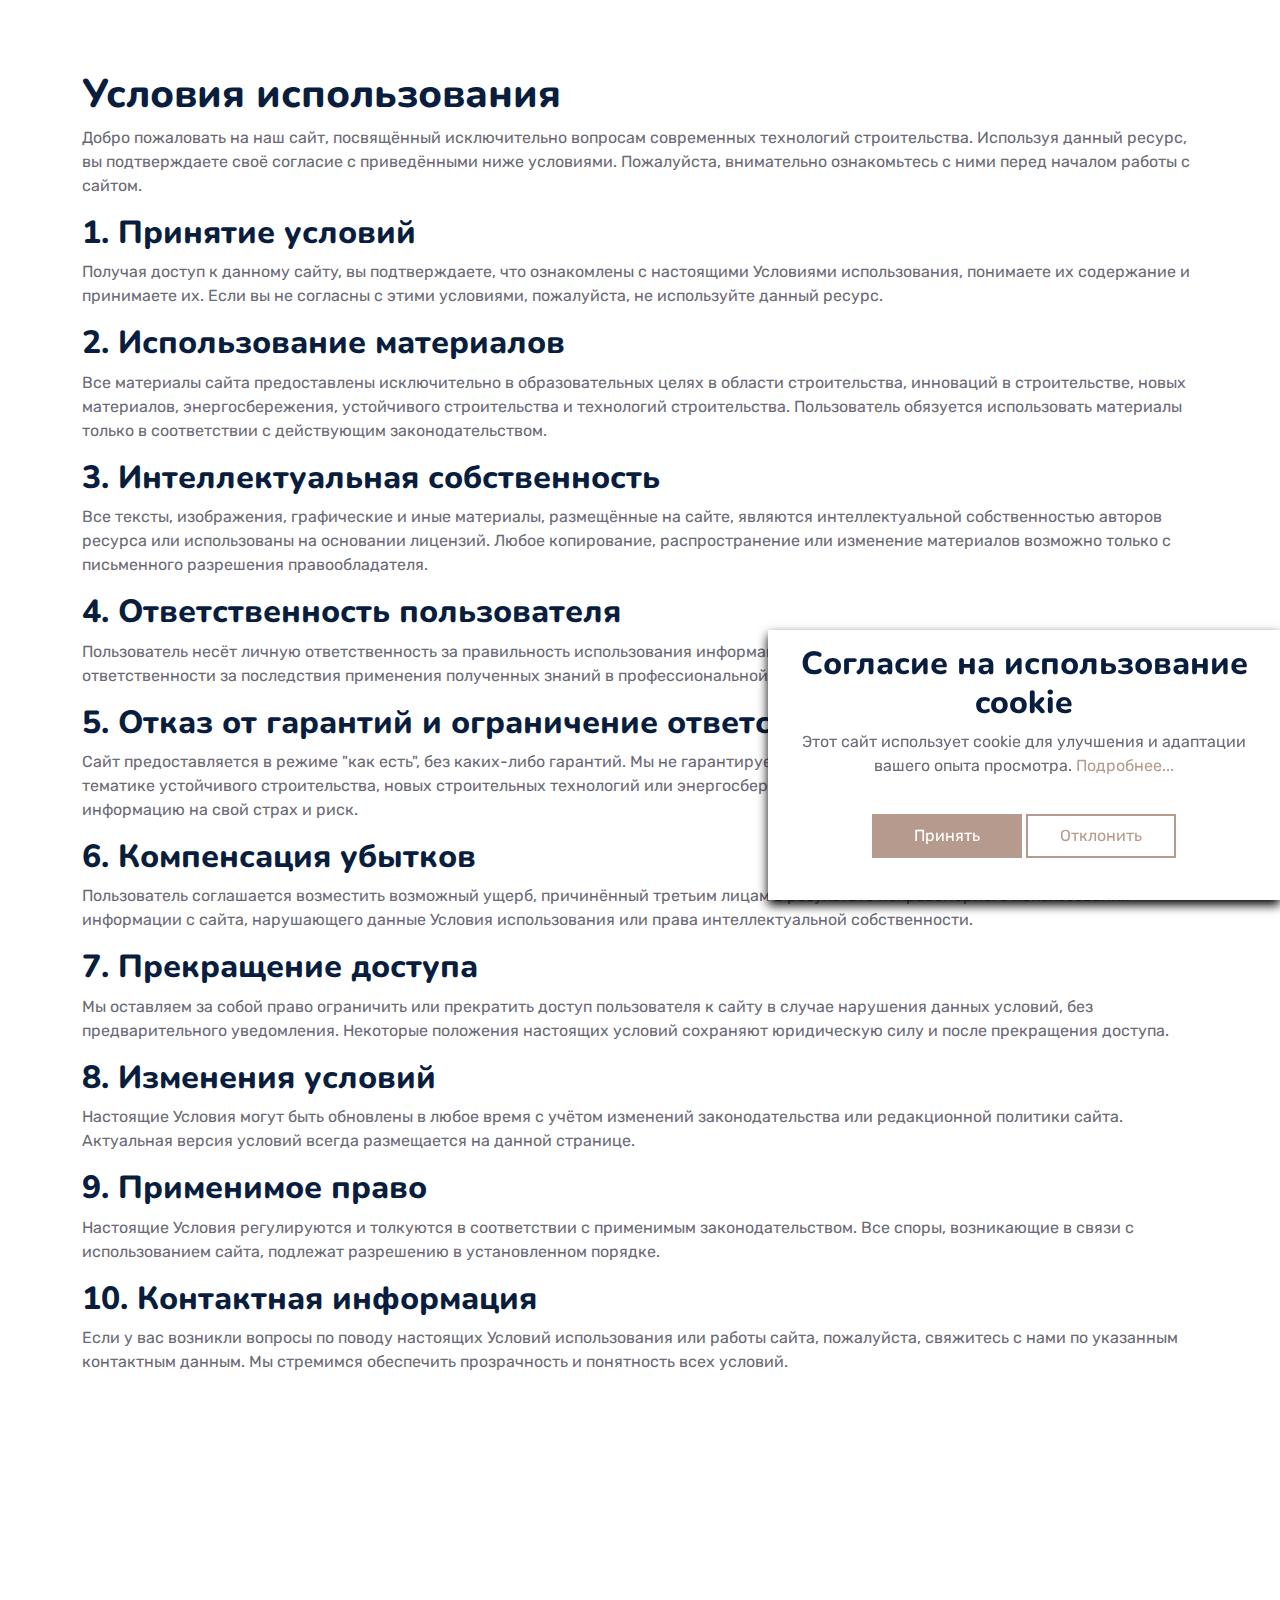
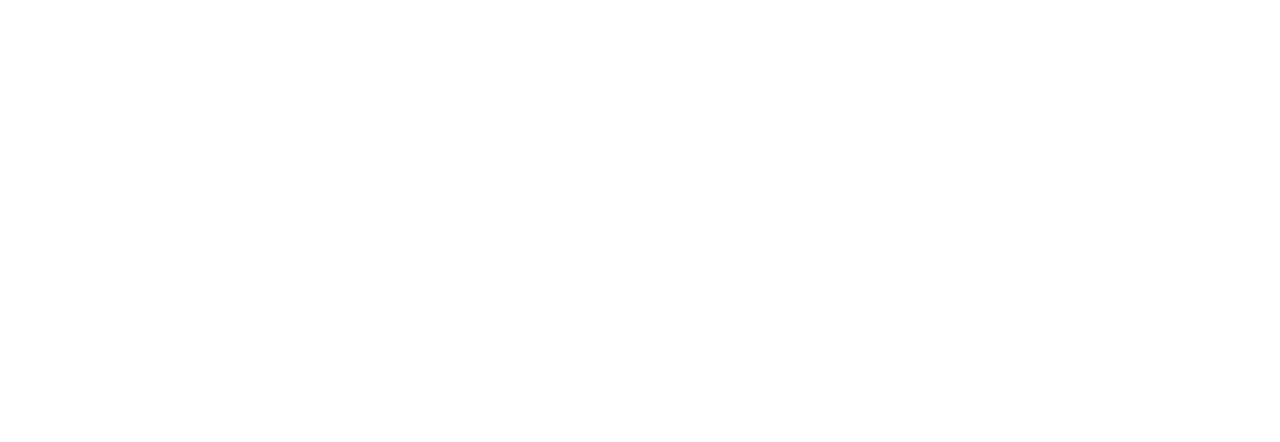
<file: terms-of-use.html>
<!DOCTYPE html>
<html lang="en" style="background: #fff">
    <head>
        <meta charset="utf-8" />
        <title>SmartBuild Quiz</title>
        <meta content="width=device-width, initial-scale=1.0" name="viewport" />
        <meta content="Free HTML Templates" name="keywords" />
        <meta content="Free HTML Templates" name="description" />

        <!-- Favicon -->
        <link href="img/favicon.ico" rel="icon" />

        <!-- Google Web Fonts -->
        <link rel="preconnect" href="https://fonts.googleapis.com" />
        <link rel="preconnect" href="https://fonts.gstatic.com" crossorigin />
        <link
            href="https://fonts.googleapis.com/css2?family=Nunito:wght@400;600;700;800&family=Rubik:wght@400;500;600;700&display=swap"
            rel="stylesheet"
        />

        <!-- Icon Font Stylesheet -->
        <link
            href="https://cdnjs.cloudflare.com/ajax/libs/font-awesome/5.10.0/css/all.min.css"
            rel="stylesheet"
        />
        <link
            href="https://cdn.jsdelivr.net/npm/bootstrap-icons@1.4.1/font/bootstrap-icons.css"
            rel="stylesheet"
        />

        <!-- Libraries Stylesheet -->
        <link
            href="lib/owlcarousel/assets/owl.carousel.min.css"
            rel="stylesheet"
        />
        <link href="lib/animate/animate.min.css" rel="stylesheet" />

        <!-- Customized Bootstrap Stylesheet -->
        <link href="css/bootstrap.min.css" rel="stylesheet" />

        <!-- Template Stylesheet -->
        <link href="css/style.css" rel="stylesheet" />
    </head>

    <body style="background: #fff">
        <main class="terms-main" style="margin-top: 50px; margin-bottom: 70px">
            <article class="container additional-wrapper">
                <div class="page__content" style="padding: 20px 0px">
                    <h1>Условия использования</h1>
                    <p>
                        Добро пожаловать на наш сайт, посвящённый исключительно
                        вопросам современных технологий строительства. Используя
                        данный ресурс, вы подтверждаете своё согласие с
                        приведёнными ниже условиями. Пожалуйста, внимательно
                        ознакомьтесь с ними перед началом работы с сайтом.
                    </p>

                    <h2>1. Принятие условий</h2>
                    <p>
                        Получая доступ к данному сайту, вы подтверждаете, что
                        ознакомлены с настоящими Условиями использования,
                        понимаете их содержание и принимаете их. Если вы не
                        согласны с этими условиями, пожалуйста, не используйте
                        данный ресурс.
                    </p>

                    <h2>2. Использование материалов</h2>
                    <p>
                        Все материалы сайта предоставлены исключительно в
                        образовательных целях в области строительства, инноваций
                        в строительстве, новых материалов, энергосбережения,
                        устойчивого строительства и технологий строительства.
                        Пользователь обязуется использовать материалы только в
                        соответствии с действующим законодательством.
                    </p>

                    <h2>3. Интеллектуальная собственность</h2>
                    <p>
                        Все тексты, изображения, графические и иные материалы,
                        размещённые на сайте, являются интеллектуальной
                        собственностью авторов ресурса или использованы на
                        основании лицензий. Любое копирование, распространение
                        или изменение материалов возможно только с письменного
                        разрешения правообладателя.
                    </p>

                    <h2>4. Ответственность пользователя</h2>
                    <p>
                        Пользователь несёт личную ответственность за
                        правильность использования информации, размещённой на
                        сайте. Администрация не несёт ответственности за
                        последствия применения полученных знаний в
                        профессиональной или учебной деятельности.
                    </p>

                    <h2>5. Отказ от гарантий и ограничение ответственности</h2>
                    <p>
                        Сайт предоставляется в режиме "как есть", без каких-либо
                        гарантий. Мы не гарантируем абсолютную точность или
                        полноту материалов по тематике устойчивого
                        строительства, новых строительных технологий или
                        энергосберегающих решений. Пользователь использует
                        информацию на свой страх и риск.
                    </p>

                    <h2>6. Компенсация убытков</h2>
                    <p>
                        Пользователь соглашается возместить возможный ущерб,
                        причинённый третьим лицам в результате неправомерного
                        использования информации с сайта, нарушающего данные
                        Условия использования или права интеллектуальной
                        собственности.
                    </p>

                    <h2>7. Прекращение доступа</h2>
                    <p>
                        Мы оставляем за собой право ограничить или прекратить
                        доступ пользователя к сайту в случае нарушения данных
                        условий, без предварительного уведомления. Некоторые
                        положения настоящих условий сохраняют юридическую силу и
                        после прекращения доступа.
                    </p>

                    <h2>8. Изменения условий</h2>
                    <p>
                        Настоящие Условия могут быть обновлены в любое время с
                        учётом изменений законодательства или редакционной
                        политики сайта. Актуальная версия условий всегда
                        размещается на данной странице.
                    </p>

                    <h2>9. Применимое право</h2>
                    <p>
                        Настоящие Условия регулируются и толкуются в
                        соответствии с применимым законодательством. Все споры,
                        возникающие в связи с использованием сайта, подлежат
                        разрешению в установленном порядке.
                    </p>

                    <h2>10. Контактная информация</h2>
                    <p>
                        Если у вас возникли вопросы по поводу настоящих Условий
                        использования или работы сайта, пожалуйста, свяжитесь с
                        нами по указанным контактным данным. Мы стремимся
                        обеспечить прозрачность и понятность всех условий.
                    </p>
                </div>
            </article>
        </main>

        <!-- Footer Start -->
        <div
            id="footer"
            class="container-fluid bg-dark text-light mt-5 wow fadeInUp"
            data-wow-delay="0.1s"
        >
            <div class="container">
                <div class="row gx-5">
                    <div class="col-lg-12">
                        <div class="row gx-5">
                            <div class="col-lg-4 col-md-12 pt-5 mb-5">
                                <div
                                    class="section-title section-title-sm position-relative pb-3 mb-4"
                                >
                                    <h3 class="text-light mb-0">
                                        <a href="index.html"
                                            >Главная страница</a
                                        >
                                    </h3>
                                </div>
                                <p>
                                    Оставайтесь с нами, чтобы узнавать последние
                                    научные открытия и инновации в
                                    строительстве, современные технологии
                                    строительства, новые материалы и методы
                                    энергосбережения. Мы предлагаем
                                    образовательные материалы, посвящённые
                                    устойчивому строительству и передовым
                                    практикам в области строительства.
                                </p>
                            </div>
                            <div class="col-lg-4 col-md-12 pt-5 mb-5">
                                <div
                                    class="section-title section-title-sm position-relative pb-3 mb-4"
                                >
                                    <h3 class="text-light mb-0">Контакты</h3>
                                </div>
                                <div class="d-flex mb-2">
                                    <i
                                        class="bi bi-geo-alt text-primary me-2"
                                    ></i>
                                    <p class="mb-0">
                                        ул. Полевая 1D, Уральск, Казахстан
                                    </p>
                                </div>
                                <div class="d-flex mb-2">
                                    <i
                                        class="bi bi-envelope-open text-primary me-2"
                                    ></i>
                                    <p class="mb-0">
                                        smart_build_quiz@gmail.com
                                    </p>
                                </div>
                                <div class="d-flex mb-2">
                                    <i
                                        class="bi bi-telephone text-primary me-2"
                                    ></i>
                                    <p class="mb-0">+77112210261</p>
                                </div>
                            </div>
                            <div class="col-lg-4 col-md-12 pt-0 pt-lg-5 mb-5">
                                <div
                                    class="section-title section-title-sm position-relative pb-3 mb-4"
                                >
                                    <h3 class="text-light mb-0">
                                        Полезные ссылки
                                    </h3>
                                </div>
                                <div
                                    class="link-animated d-flex flex-column justify-content-start"
                                >
                                    <a
                                        class="text-light mb-2"
                                        href="privacy-policy.html"
                                        ><i
                                            class="bi bi-arrow-right text-primary me-2"
                                        ></i
                                        >Политика конфиденциальности</a
                                    >
                                    <a
                                        class="text-light mb-2"
                                        href="cookie-policy.html"
                                        ><i
                                            class="bi bi-arrow-right text-primary me-2"
                                        ></i
                                        >Политика использования cookie</a
                                    >
                                    <a
                                        class="text-light"
                                        href="terms-of-use.html"
                                        ><i
                                            class="bi bi-arrow-right text-primary me-2"
                                        ></i
                                        >Правила и условия</a
                                    >
                                </div>
                            </div>
                        </div>
                    </div>
                </div>
            </div>
        </div>

        <!-- Footer End -->

        <!-- Back to Top -->
        <a
            href="#"
            class="btn btn-lg btn-primary btn-lg-square rounded back-to-top"
            ><i class="bi bi-arrow-up"></i
        ></a>

        <!-- Cookie banner -->
        <div class="cookie-wrapper show">
            <div>
                <i class="bx bx-cookie"></i>
                <h2 style="text-align: center">
                    Согласие на использование cookie
                </h2>
            </div>
            <div class="data">
                <p>
                    Этот сайт использует cookie для улучшения и адаптации вашего
                    опыта просмотра.
                    <a href="cookie-policy.html">Подробнее...</a>
                </p>
            </div>

            <div class="buttons">
                <button class="cookie-button" id="acceptBtn">Принять</button>
                <button class="cookie-button" id="declineBtn">Отклонить</button>
            </div>
        </div>
        <!-- End Cookie banner -->

        <!-- JavaScript Libraries -->
        <script src="https://code.jquery.com/jquery-3.4.1.min.js"></script>
        <script src="https://cdn.jsdelivr.net/npm/bootstrap@5.0.0/dist/js/bootstrap.bundle.min.js"></script>
        <script src="lib/wow/wow.min.js"></script>
        <script src="lib/easing/easing.min.js"></script>
        <script src="lib/waypoints/waypoints.min.js"></script>
        <script src="lib/counterup/counterup.min.js"></script>
        <script src="lib/owlcarousel/owl.carousel.min.js"></script>

        <!-- Template Javascript -->
        <script src="js/main.js"></script>
        <script src="js/cookiebanner.js"></script>
        <script src="js/quiz.js"></script>
    </body>
</html>
</file>
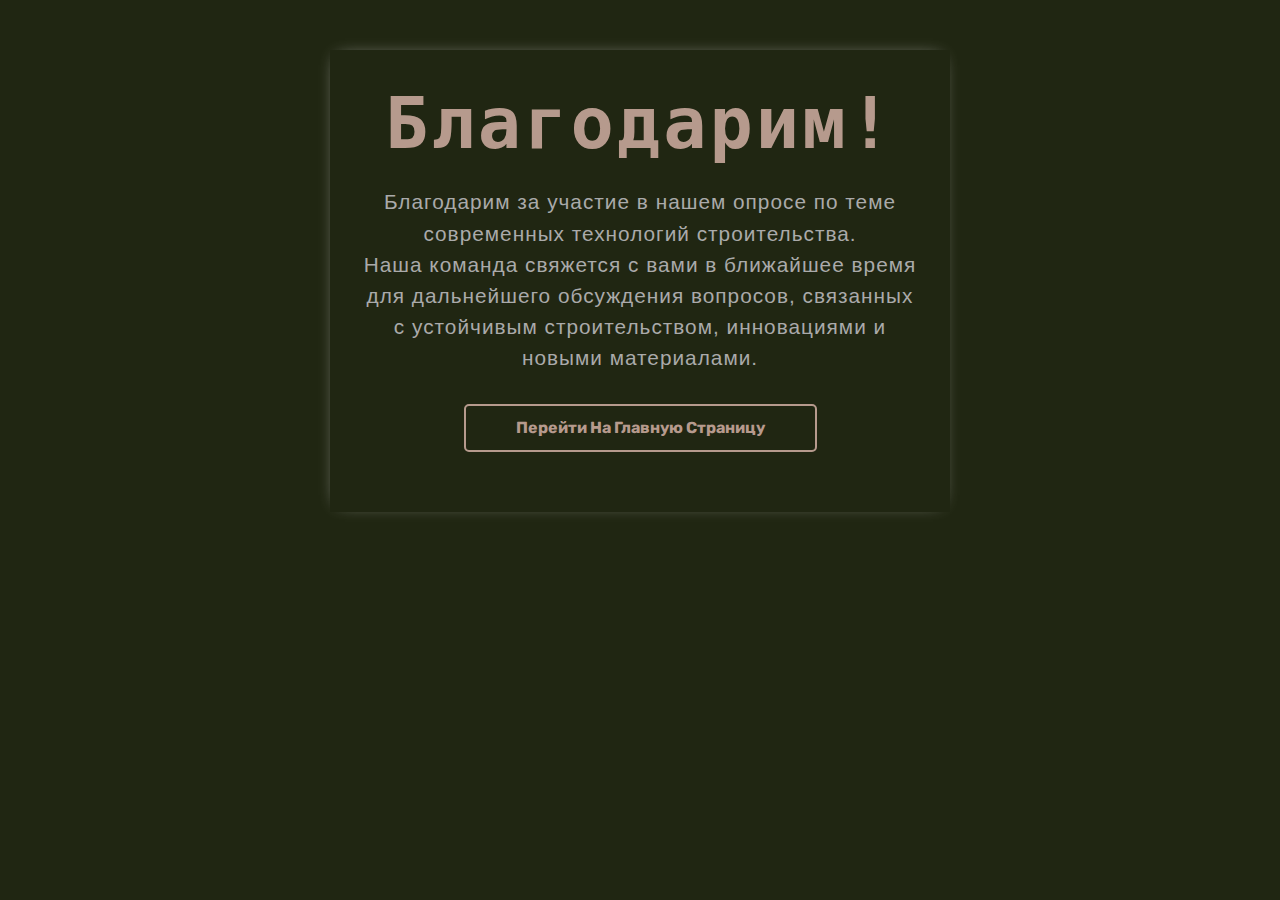
<file: thanks.html>
<!DOCTYPE html>
<html lang="en">
    <head>
        <meta charset="utf-8" />
        <title>SmartBuild Quiz</title>
        <meta content="width=device-width, initial-scale=1.0" name="viewport" />
        <meta content="Free HTML Templates" name="keywords" />
        <meta content="Free HTML Templates" name="description" />

        <!-- Favicon -->
        <link href="img/favicon.ico" rel="icon" />

        <!-- Google Web Fonts -->
        <link rel="preconnect" href="https://fonts.googleapis.com" />
        <link rel="preconnect" href="https://fonts.gstatic.com" crossorigin />
        <link
            href="https://fonts.googleapis.com/css2?family=Nunito:wght@400;600;700;800&family=Rubik:wght@400;500;600;700&display=swap"
            rel="stylesheet"
        />

        <!-- Icon Font Stylesheet -->
        <link
            href="https://cdnjs.cloudflare.com/ajax/libs/font-awesome/5.10.0/css/all.min.css"
            rel="stylesheet"
        />
        <link
            href="https://cdn.jsdelivr.net/npm/bootstrap-icons@1.4.1/font/bootstrap-icons.css"
            rel="stylesheet"
        />

        <!-- Libraries Stylesheet -->
        <link
            href="lib/owlcarousel/assets/owl.carousel.min.css"
            rel="stylesheet"
        />
        <link href="lib/animate/animate.min.css" rel="stylesheet" />

        <!-- Customized Bootstrap Stylesheet -->
        <link href="css/bootstrap.min.css" rel="stylesheet" />

        <!-- Template Stylesheet -->
        <link href="css/style.css" rel="stylesheet" />
        <link href="css/thanks.css" rel="stylesheet" />
    </head>
    <body>
        <div class="thanks-content">
            <div class="wrapper-1">
                <div class="wrapper-2">
                    <h1>Благодарим!</h1>
                    <p>
                        Благодарим за участие в нашем опросе по теме современных
                        технологий строительства.
                    </p>
                    <p>
                        Наша команда свяжется с вами в ближайшее время для
                        дальнейшего обсуждения вопросов, связанных с устойчивым
                        строительством, инновациями и новыми материалами.
                    </p>
                    <a href="index.html">
                        <button
                            id="go-home"
                            type="button"
                            aria-label="Перейти на главную страницу"
                        >
                            Перейти на главную страницу
                        </button>
                    </a>
                </div>
            </div>
        </div>
    </body>
</html>
</file>
<file: css/style.css>
/********** Template CSS **********/
:root {
    --primary: #b69a8d;
    --secondary: #34ad54;
    --light: #eef9ff;
    --dark: #091e3e;
}

/*** Spinner ***/
.spinner {
    width: 40px;
    height: 40px;
    background: var(--primary);
    margin: 100px auto;
    -webkit-animation: sk-rotateplane 1.2s infinite ease-in-out;
    animation: sk-rotateplane 1.2s infinite ease-in-out;
}

@-webkit-keyframes sk-rotateplane {
    0% {
        -webkit-transform: perspective(120px);
    }
    50% {
        -webkit-transform: perspective(120px) rotateY(180deg);
    }
    100% {
        -webkit-transform: perspective(120px) rotateY(180deg) rotateX(180deg);
    }
}

@keyframes sk-rotateplane {
    0% {
        transform: perspective(120px) rotateX(0deg) rotateY(0deg);
        -webkit-transform: perspective(120px) rotateX(0deg) rotateY(0deg);
    }
    50% {
        transform: perspective(120px) rotateX(-180.1deg) rotateY(0deg);
        -webkit-transform: perspective(120px) rotateX(-180.1deg) rotateY(0deg);
    }
    100% {
        transform: perspective(120px) rotateX(-180deg) rotateY(-179.9deg);
        -webkit-transform: perspective(120px) rotateX(-180deg)
            rotateY(-179.9deg);
    }
}

#spinner {
    opacity: 0;
    visibility: hidden;
    transition: opacity 0.5s ease-out, visibility 0s linear 0.5s;
    z-index: 99999;
}

#spinner.show {
    transition: opacity 0.5s ease-out, visibility 0s linear 0s;
    visibility: visible;
    opacity: 1;
}

/*** Heading ***/
h1,
h2,
.fw-bold {
    font-weight: 800 !important;
}

h3,
h4,
.fw-semi-bold {
    font-weight: 700 !important;
}

h5,
h6,
.fw-medium {
    font-weight: 600 !important;
}

/*** Button ***/
.btn {
    font-family: 'Nunito', sans-serif;
    font-weight: 600;
    transition: 0.5s;
}

.btn-primary,
.btn-secondary {
    color: #ffffff;
    box-shadow: inset 0 0 0 50px transparent;
}

.btn-primary:hover {
    box-shadow: inset 0 0 0 0 var(--primary);
}

.btn-secondary:hover {
    box-shadow: inset 0 0 0 0 var(--secondary);
}

.btn-square {
    width: 36px;
    height: 36px;
}

.btn-sm-square {
    width: 30px;
    height: 30px;
}

.btn-lg-square {
    width: 48px;
    height: 48px;
}

.btn-square,
.btn-sm-square,
.btn-lg-square {
    padding-left: 0;
    padding-right: 0;
    text-align: center;
}

/*** Navbar ***/
.navbar-dark .navbar-nav .nav-link {
    font-family: 'Nunito', sans-serif;
    position: relative;
    margin-left: 25px;
    padding: 35px 0;
    color: #ffffff;
    font-size: 18px;
    font-weight: 600;
    outline: none;
    transition: 0.5s;
}

.sticky-top.navbar-dark .navbar-nav .nav-link {
    padding: 20px 0;
    color: var(--dark);
}

.navbar-dark .navbar-nav .nav-link:hover,
.navbar-dark .navbar-nav .nav-link.active {
    color: var(--primary);
}

.navbar-dark .navbar-brand h1 {
    color: #ffffff;
}

.navbar-dark .navbar-toggler {
    color: var(--primary) !important;
    border-color: var(--primary) !important;
}

@media (max-width: 991.98px) {
    .sticky-top.navbar-dark {
        position: relative;
        background: #ffffff;
    }

    .navbar-dark .navbar-nav .nav-link,
    .navbar-dark .navbar-nav .nav-link.show,
    .sticky-top.navbar-dark .navbar-nav .nav-link {
        padding: 10px 0;
        color: var(--dark);
    }

    .navbar-dark .navbar-brand h1 {
        color: var(--primary);
    }
}

@media (min-width: 992px) {
    .navbar-dark {
        position: absolute;
        width: 100%;
        top: 0;
        left: 0;
        border-bottom: 1px solid rgba(256, 256, 256, 0.1);
        z-index: 999;
    }

    .sticky-top.navbar-dark {
        position: fixed;
        background: #ffffff;
    }

    .navbar-dark .navbar-nav .nav-link::before {
        position: absolute;
        content: '';
        width: 0;
        height: 2px;
        bottom: -1px;
        left: 50%;
        background: var(--primary);
        transition: 0.5s;
    }

    .navbar-dark .navbar-nav .nav-link:hover::before,
    .navbar-dark .navbar-nav .nav-link.active::before {
        width: 100%;
        left: 0;
    }

    .navbar-dark .navbar-nav .nav-link.nav-contact::before {
        display: none;
    }

    .sticky-top.navbar-dark .navbar-brand h1 {
        color: var(--primary);
    }
}

/*** Carousel ***/
.carousel-caption {
    top: 0;
    left: 0;
    right: 0;
    bottom: 0;
    background: rgba(9, 30, 62, 0.7);
    z-index: 1;
}

@media (max-width: 576px) {
    .carousel-caption h5 {
        font-size: 14px;
        font-weight: 500 !important;
    }

    .carousel-caption h1 {
        font-size: 30px;
        font-weight: 600 !important;
    }
}

.carousel-control-prev,
.carousel-control-next {
    width: 10%;
}

.carousel-control-prev-icon,
.carousel-control-next-icon {
    width: 3rem;
    height: 3rem;
}

/*** Section Title ***/
.section-title::before {
    position: absolute;
    content: '';
    width: 150px;
    height: 5px;
    left: 0;
    bottom: 0;
    background: var(--primary);
    border-radius: 2px;
}

.section-title.text-center::before {
    left: 50%;
    margin-left: -75px;
}

.section-title.section-title-sm::before {
    width: 90px;
    height: 3px;
}

.section-title::after {
    position: absolute;
    content: '';
    width: 6px;
    height: 5px;
    bottom: 0px;
    background: #ffffff;
    -webkit-animation: section-title-run 5s infinite linear;
    animation: section-title-run 5s infinite linear;
}

.section-title.section-title-sm::after {
    width: 4px;
    height: 3px;
}

.section-title.text-center::after {
    -webkit-animation: section-title-run-center 5s infinite linear;
    animation: section-title-run-center 5s infinite linear;
}

.section-title.section-title-sm::after {
    -webkit-animation: section-title-run-sm 5s infinite linear;
    animation: section-title-run-sm 5s infinite linear;
}

@-webkit-keyframes section-title-run {
    0% {
        left: 0;
    }
    50% {
        left: 145px;
    }
    100% {
        left: 0;
    }
}

@-webkit-keyframes section-title-run-center {
    0% {
        left: 50%;
        margin-left: -75px;
    }
    50% {
        left: 50%;
        margin-left: 45px;
    }
    100% {
        left: 50%;
        margin-left: -75px;
    }
}

@-webkit-keyframes section-title-run-sm {
    0% {
        left: 0;
    }
    50% {
        left: 85px;
    }
    100% {
        left: 0;
    }
}

/*** Service ***/
.service-item {
    position: relative;
    height: 400px;
    padding: 0 30px;
    transition: 0.5s;
}

.service-item .service-icon {
    margin-bottom: 30px;
    width: 60px;
    height: 60px;
    display: flex;
    align-items: center;
    justify-content: center;
    background: var(--primary);
    border-radius: 2px;
    transform: rotate(-45deg);
}

.service-item .service-icon i {
    transform: rotate(45deg);
}

.service-item a.btn {
    position: absolute;
    width: 60px;
    bottom: -48px;
    left: 50%;
    margin-left: -30px;
    opacity: 0;
}

.service-item:hover a.btn {
    bottom: -24px;
    opacity: 1;
}

/*** Testimonial ***/
.testimonial-carousel .owl-dots {
    margin-top: 15px;
    display: flex;
    align-items: flex-end;
    justify-content: center;
}

.testimonial-carousel .owl-dot {
    position: relative;
    display: inline-block;
    margin: 0 5px;
    width: 15px;
    height: 15px;
    background: #dddddd;
    border-radius: 2px;
    transition: 0.5s;
}

.testimonial-carousel .owl-dot.active {
    width: 30px;
    background: var(--primary);
}

.testimonial-carousel .owl-item.center {
    position: relative;
    z-index: 1;
}

.testimonial-carousel .owl-item .testimonial-item {
    transition: 0.5s;
}

.testimonial-carousel .owl-item.center .testimonial-item {
    background: #ffffff !important;
    box-shadow: 0 0 30px #dddddd;
}

/*** Team ***/
.team-item {
    transition: 0.5s;
}

.team-social {
    position: absolute;
    width: 100%;
    height: 100%;
    top: 0;
    left: 0;
    display: flex;
    align-items: center;
    justify-content: center;
    transition: 0.5s;
}

.team-social a.btn {
    position: relative;
    margin: 0 3px;
    margin-top: 100px;
    opacity: 0;
}

.team-item:hover {
    box-shadow: 0 0 30px #dddddd;
}

.team-item:hover .team-social {
    background: rgba(9, 30, 62, 0.7);
}

.team-item:hover .team-social a.btn:first-child {
    opacity: 1;
    margin-top: 0;
    transition: 0.3s 0s;
}

.team-item:hover .team-social a.btn:nth-child(2) {
    opacity: 1;
    margin-top: 0;
    transition: 0.3s 0.05s;
}

.team-item:hover .team-social a.btn:nth-child(3) {
    opacity: 1;
    margin-top: 0;
    transition: 0.3s 0.1s;
}

.team-item:hover .team-social a.btn:nth-child(4) {
    opacity: 1;
    margin-top: 0;
    transition: 0.3s 0.15s;
}

.team-item .team-img img,
.blog-item .blog-img img {
    transition: 0.5s;
}

.team-item:hover .team-img img,
.blog-item:hover .blog-img img {
    transform: scale(1.15);
}

/*** Miscellaneous ***/
@media (min-width: 991.98px) {
    .facts {
        position: relative;
        margin-top: -75px;
        z-index: 1;
    }
}

.back-to-top {
    position: fixed;
    display: none;
    right: 45px;
    bottom: 45px;
    z-index: 99;
}

.bg-header {
    background: linear-gradient(rgba(9, 30, 62, 0.7), rgba(9, 30, 62, 0.7)),
        url(../img/carousel-1.jpg) center center no-repeat;
    background-size: cover;
}

.link-animated a {
    transition: 0.5s;
}

.link-animated a:hover {
    padding-left: 10px;
}

@media (min-width: 767.98px) {
    .footer-about {
        margin-bottom: -75px;
    }
}

#footer {
    padding: 80px 0px;
}

/* Google Fonts - Poppins */
@import url('https://fonts.googleapis.com/css2?family=Poppins:wght@300;400;500;600&display=swap');

@media (max-width: 700px) {
    .cookie-wrapper {
        width: 100%;
    }
}

.cookie-wrapper {
    position: fixed;
    bottom: 0px;
    right: 0;
    width: 40%;
    background: #fff;
    padding: 15px 25px 22px;
    transition: right 0.3s ease;
    box-shadow: 0 5px 10px rgb(0, 0, 0);
    z-index: 999;
    @media (max-width: 600px) {
        width: 100%;
    }
}
.cookie-wrapper .show {
    right: 20px;
}

.hidden {
    display: none;
}
header i {
    color: #b69a8d;
    font-size: 32px;
    text-align: center;
}
header h2 {
    color: #b69a8d;
    font-weight: 500;
    text-align: center;
}
.data {
    text-align: center;
}
.data p a {
    color: #b69a8d;
    text-decoration: none;
    text-align: center !important;
}
.data p a:hover {
    text-decoration: underline;
}
.buttons {
    padding: 20px 0px;
    text-align: center;
}
.buttons .cookie-button {
    border: 2px solid #b69a8d;
    color: #fff;
    padding: 8px 0;
    background: #b69a8d;
    cursor: pointer;
    width: calc(100% / 2 - 10px);
    transition: all 0.5s ease;
    max-width: 150px;
    border-radius: 0;
}
.buttons #acceptBtn:hover {
    background-color: transparent;
    color: #b69a8d;
}
#declineBtn {
    background-color: #fff;
    color: #b69a8d;
}
#declineBtn:hover {
    background-color: #b69a8d;
    color: #fff;
}
/* Footer Style */
/* QUIZ STYLES */

#quiz-page {
    margin: 150px 0px 300px 0px;
}

@media (max-width: 540px) {
    #quiz-page {
        margin: 50px 0px 50px 0px;
    }
}

.quiz-content {
    position: relative;
    align-items: center;
    row-gap: 30px;
    flex-direction: row-reverse;
}

.quiz-container {
    height: 100vh;
}

.quiz-content .title {
    color: #fff;
    padding: 10px;
    margin-bottom: 20px;
    background: #2c362f;
}

.quiz-content .sub-title {
    color: #fff;
    font-size: 20px;
}

.quiz-content .text {
    color: #fff;
}

.quiz-content .first-button {
    margin-bottom: 20px;
    margin-top: 20px;
}

.quiz-content .buttons-wrapper {
    margin: 0 auto;
}

.quiz-content .btn {
    font-size: 24px;
    background: transparent;
    border-radius: 30px;
    border-color: #b69a8d;
}

.quiz-content .btn:hover {
    background: #fff;
}

@media (max-width: 540px) {
    .quiz-content .button:first-child {
        margin-bottom: 20px;
    }
}

.quiz-img {
    width: 100%;
    object-fit: cover;
}

@media (max-width: 540px) {
    .quiz-img {
        height: 250px;
    }
}

.form-block {
    margin: 0 auto;
}

.quiz-content .answers {
    justify-content: center;
    row-gap: 20px;
    column-gap: 10px;
    --bs-gutter-x: 0rem;
    padding: 0px 30px;
}

.quiz-content .answers .answer {
    padding: 20px;
    background: none;
    font-family: 'Montserrat', sans-serif;
    font-weight: 700;
    line-height: 1.2;
    color: #fff;
    border-radius: 30px !important;
}

.quiz-content .answers .answer:hover {
    background: #b69a8d;
}

.progress {
    background: #b69a8d !important;
}

.progress-bar {
    background: #b69a8d !important;
}

.quiz-content .answers .answer:hover {
    color: #fff;
}

.quiz-content .form-control {
    margin-bottom: 20px;
    padding: 15px;
}

@media (max-width: 540px) {
    .quiz-content .form-control {
        padding: 10px;
    }
}

.quiz-content h3 {
    color: #fff;
}

.hide {
    display: none;
}
#checkbox {
    display: flex;
    align-items: center;
    column-gap: 20px;
}
#checkbox label {
    color: #fff !important;
}
#quiz-page .h3 {
    padding: 250px 20px;
    text-align: center;
    text-transform: uppercase;
    font-size: 30px;
    color: #fff;
}

.form-content .title {
    font-size: 30px;
    font-weight: bold;
    text-transform: uppercase;
}

.form-content h3 {
    font-size: 22px;
    color: #fff;
}

.form-content label {
    color: #333;
}

.form-content a:hover {
    color: #a8763c;
}

input[type='checkbox']:checked:after {
    content: '✔';
    color: white;
}

input[type='checkbox'] {
    width: 14px !important;
    height: 14px !important;
    -webkit-appearance: none;
    -moz-appearance: none;
    -o-appearance: none;
    appearance: none;
    outline: 1px solid #b69a8d;
    box-shadow: none;
    font-size: 0.8em;
    text-align: center;
    line-height: 1em;
    background: #b69a8d;
    border-radius: 1px;
}

.form-link {
    color: #b69a8d;
}

#footer {
    background: #0a0104 !important;
}
#email2 {
    margin-bottom: 0px;
}
#phone {
    margin-top: 20px !important;
}
input[type='number']::-webkit-inner-spin-button,
input[type='number']::-webkit-outer-spin-button {
    -webkit-appearance: none;
    -moz-appearance: none;
    appearance: none;
    margin: 0;
}

body {
    background: #202612;
}

html {
    background: #202612;
}
</file>
<file: css/thanks.css>
* {
    box-sizing: border-box;
}
body {
    height: 100%;
    margin: 0;
    background-repeat: no-repeat;
    background-attachment: fixed;
}

.wrapper-1 {
    width: 100%;
    height: 100vh;
    display: flex;
    flex-direction: column;
}
.wrapper-2 {
    padding: 30px;
    text-align: center;
}
h1 {
    font-family: monospace;
    font-size: 4em;
    letter-spacing: 3px;
    color: #b69a8d;
    margin: 0;
    margin-bottom: 20px;
}
.wrapper-2 p {
    margin: 0;
    font-size: 1.3em;
    color: #aaa;
    font-family: 'Source Sans Pro', sans-serif;
    letter-spacing: 1px;
}
#go-home {
    transition: all 0.5s;
    color: #b69a8d;
    background: none;
    border: none;
    padding: 10px 50px;
    margin: 30px 0;
    border-radius: 5px;
    text-transform: capitalize;
    border: 2px solid #b69a8d;
    cursor: pointer;
    font-weight: bold;
    font-size: 16px;
}
#go-home:hover {
    background: #b69a8d;
}
#go-home a {
    color: #b69a8d;
}
a:hover #go-home {
    color: #fff !important;
}
.footer-like {
    margin-top: auto;
    background: #d7e6fe;
    padding: 6px;
    text-align: center;
}
.footer-like p {
    margin: 0;
    padding: 4px;
    color: #b69a8d;
    font-family: 'Source Sans Pro', sans-serif;
    letter-spacing: 1px;
}
.footer-like p a {
    text-decoration: none;
    color: #b69a8d;
    font-weight: 600;
}

@media (min-width: 360px) {
    h1 {
        font-size: 4.5em;
    }
    .go-home {
        margin-bottom: 20px;
    }
}

@media (min-width: 600px) {
    .content {
        max-width: 1000px;
        margin: 0 auto;
    }
    .wrapper-1 {
        height: initial;
        max-width: 620px;
        margin: 0 auto;
        margin-top: 50px;
        box-shadow: -1px -1px 17px -10px lightgray;
    }
}
</file>
